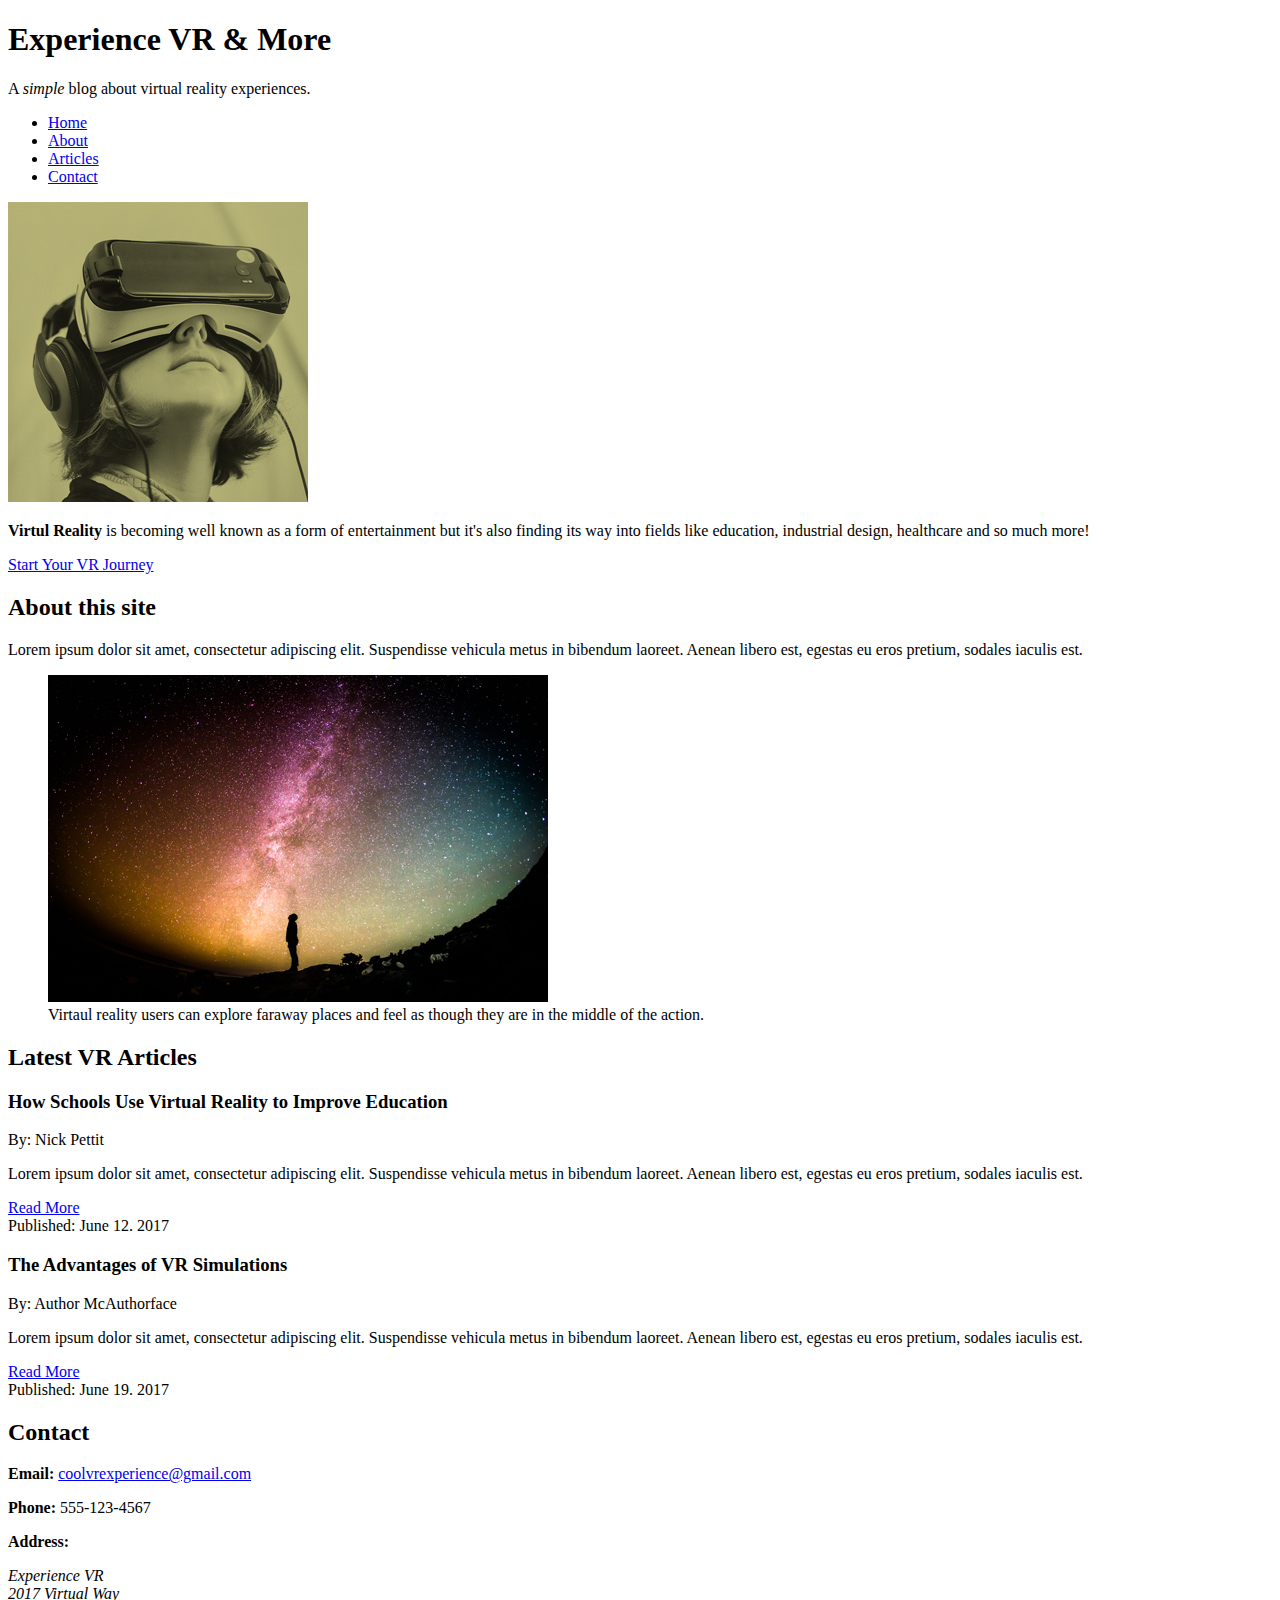
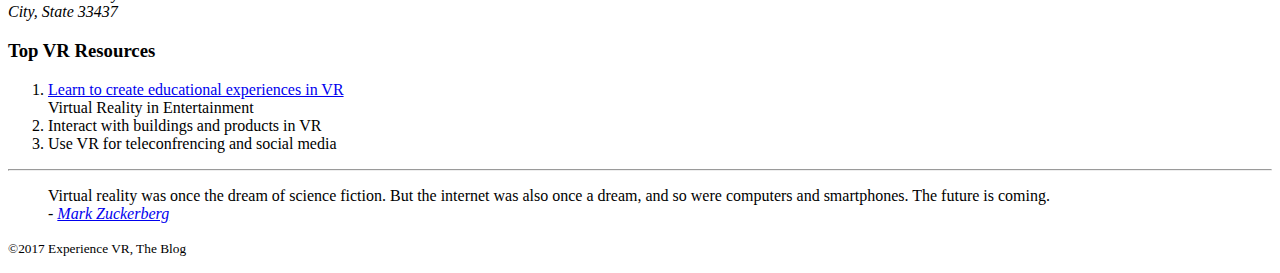
<file: index.html>
<!DOCTYPE html>
<html>

<head>
    <title>Experience VR</title>
</head>

<body>
    <div> <!-- Start wrapper div -->
        <header>
            <h1>Experience VR &amp; More</h1>
            <p>A <em>simple</em> blog about virtual reality experiences.</p>

            <nav>
                <ul>
                    <li><a href="#">Home</a></li>
                    <li><a href="#about">About</a></li>
                    <li><a href="#articles">Articles</a></li>
                    <li><a href="#contact">Contact</a></li>
                </ul>
            </nav>
        </header>

        <div>
            <img src="img/featured.jpg" alt="Virtual reality user">
            <p><strong>Virtul Reality</strong> is becoming well known as a form of entertainment but it's also finding its way into
                fields like education, industrial design, healthcare and so much more!</p>

            <a href="https://teamtreehouse.com/vr" target="_blank">Start Your VR Journey</a>
        </div>

        <main>
            <section id="about">
                <h2>About this site</h2>
                <p><span>Lorem ipsum dolor sit amet,</span> consectetur adipiscing elit. Suspendisse vehicula metus in bibendum
                    laoreet. Aenean libero est, egestas eu eros pretium, sodales iaculis est.</p>
                
                <figure>
                    <img src="img/vr-space.jpg" alt="User experiencing space in VR">
                    <figcaption>
                        Virtaul reality users can explore faraway places and feel as though they are in the middle of the action.
                    </figcaption>
                </figure>
            </section>

            <section id="articles">
                <h2>Latest VR Articles</h2>

                <article>
                    <header>
                        <h3>How Schools Use Virtual Reality to Improve Education</h3>
                        <p>By: Nick Pettit</p>
                    </header>
                    <p>Lorem ipsum dolor sit amet, consectetur adipiscing elit. Suspendisse vehicula metus in bibendum
                        laoreet. Aenean libero est, egestas eu eros pretium, sodales iaculis est.</p>
                    <a href="articles/2017/article.html#vr-article">Read More</a>
                    <footer>Published: June 12. 2017</footer>
                </article>

                <article>
                    <header>
                        <h3>The Advantages of VR Simulations</h3>
                        <p>By: Author McAuthorface</p>
                    </header>
                    <p>Lorem ipsum dolor sit amet, consectetur adipiscing elit. Suspendisse vehicula metus in bibendum
                        laoreet. Aenean libero est, egestas eu eros pretium, sodales iaculis est.</p>
                    <a href="articles/2017/article.html#vr-article">Read More</a>
                    <footer>Published: June 19. 2017</footer>
                </article>
            </section>

            <section id="contact">
                <h2>Contact</h2>
                <p><strong>Email:</strong> <a href="mailto:coolvrexperience@gmail.com?subject=Hi%20There!">coolvrexperience@gmail.com</a></p>
                <p><strong>Phone:</strong> 555-123-4567</p>
                <p><strong>Address:</strong></p>
                <address>
                    Experience VR<br>
                    2017 Virtual Way<br> 
                    City, State 33437
                </address>
            </section>
        </main>

        <aside>
            <h3>Top VR Resources</h3>
            <ol>
                <li><a href="#">Learn to create educational experiences in VR</a></li>
                <li<a href="#">Virtual Reality in Entertainment</a></li>
                    <li><a href="#"></a>Interact with buildings and products in VR</a></li>
                    <li><a href="#"></a>Use VR for teleconfrencing and social media</a></li>
            </ol>

            <hr>

            <blockquote>
                Virtual reality was once the dream of science fiction. But the internet was also once a dream, and so
                were computers and smartphones. The future is coming.
                <footer>
                    - <cite><a href="https://www.facebook.com/zuck/posts/10101319050523971">Mark Zuckerberg</a></cite>
                </footer>
            </blockquote>
        </aside>

        <footer>
            <p><small>&copy;2017 Experience VR, The Blog</small></p>
        </footer>
    </div><!-- End wrapper div -->
</body>
</html>
</file>
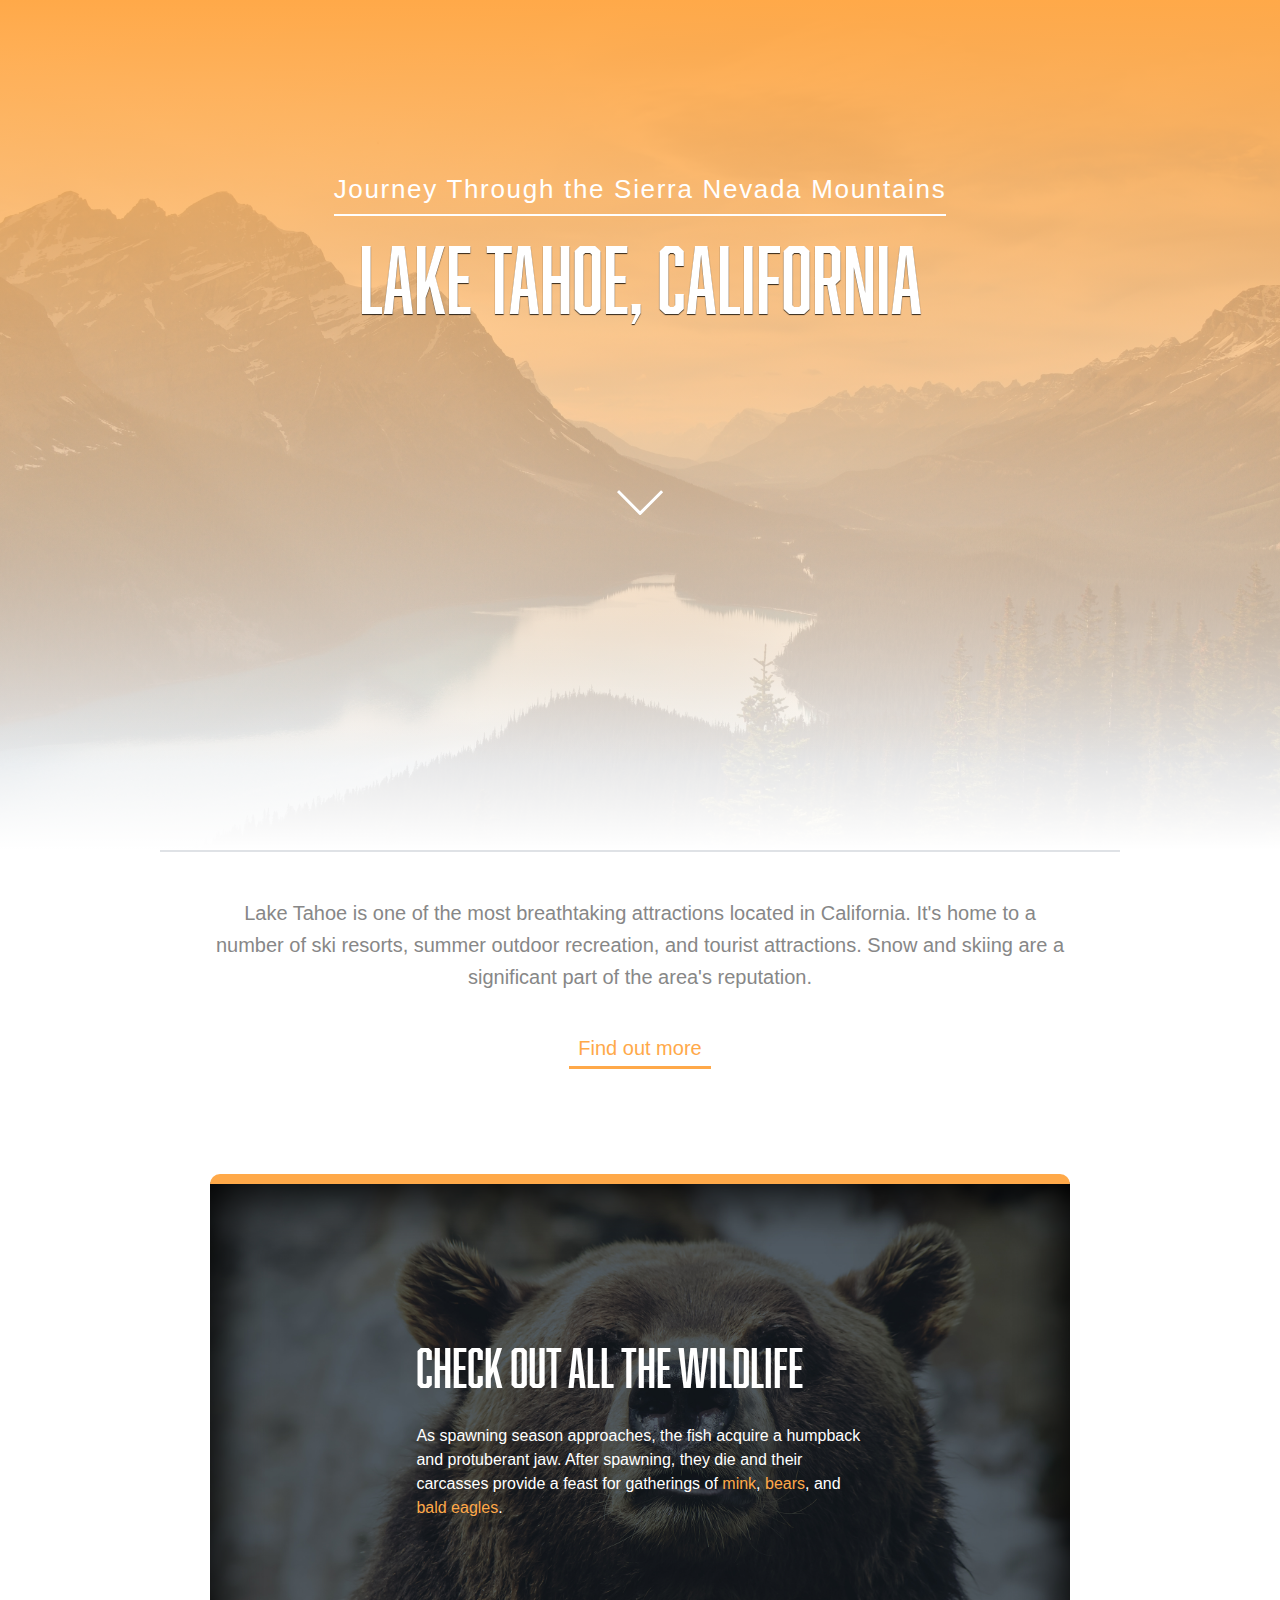
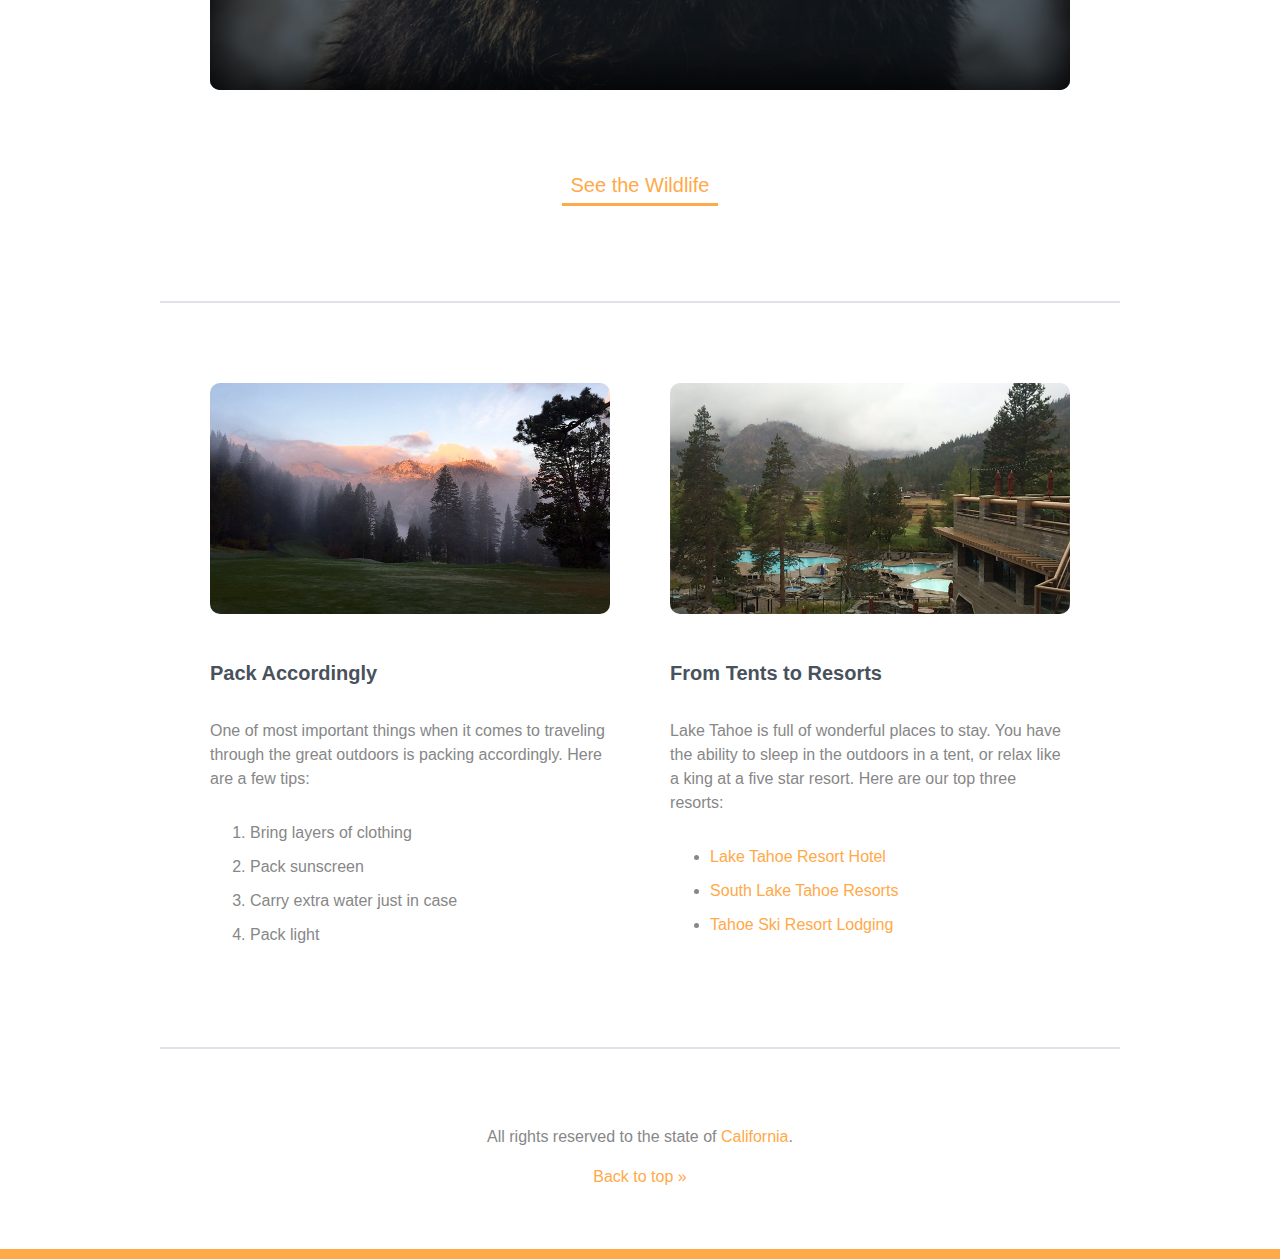
<file: CSS Basics/index.html>
<!DOCTYPE html>
<html>
  <head>
    <title>Lake Tahoe</title>
    <link rel="stylesheet" href="css/style.css">
    <meta name="viewport" content="width=device-width">
  </head>
  <body> 
    <header id="top" class="main-header">
      <span class="title">Journey Through the Sierra Nevada Mountains</span>
      <h1>Lake Tahoe, California</h1>
      <img class="arrow" src="img/arrow.svg" alt="Down arrow">
    </header>
    
		<div class="primary-content t-border">
			<p class="intro">
				Lake Tahoe is one of the most breathtaking attractions located in California. It's home to a number of ski resorts, summer outdoor recreation, and tourist attractions. Snow and skiing are a significant part of the area's reputation.
			</p>
			<a class="callout" href="#more">Find out more</a>
      
      <div class="wildlife">
        <h2>Check out all the Wildlife</h2>
        <p>
          As spawning season approaches, the fish acquire a humpback and protuberant jaw. After spawning, they die and their carcasses provide a feast for gatherings of <a href="#mink">mink</a>, <a href="#bears">bears</a>, and <a href="#eagles">bald eagles</a>.
        </p>
      </div><!-- End .wildlife -->
      
			<a class="callout" href="#wildlife">See the Wildlife</a>
		</div><!-- End .primary-content -->

		<div class="secondary-content t-border group"> 
      <div class="resorts">
        <img src="img/resort.jpg" alt="Resort">
        <h3>From Tents to Resorts</h3>
        <p>
          Lake Tahoe is full of wonderful places to stay. You have the ability to sleep in the outdoors in a tent, or relax like a king at a five star resort. Here are our top three resorts:
        </p>
        <ul>
          <li><a href="#hotels">Lake Tahoe Resort Hotel</a></li>
          <li><a href="#resorts">South Lake Tahoe Resorts</a></li>
          <li><a href="#lodging">Tahoe Ski Resort Lodging</a></li>
        </ul>		
      </div>
      
      <div class="tips">
        <img src="img/mtn-landscape.jpg" alt="Mountain Landscape">
        <h3>Pack Accordingly</h3>
        <p>
          One of most important things when it comes to traveling through the great outdoors is packing accordingly. Here are a few tips:
        </p>
        <ol>
          <li>Bring layers of clothing</li>
          <li>Pack sunscreen</li>
          <li>Carry extra water just in case</li>
          <li>Pack light</li>
        </ol>
      </div>
		</div><!-- End .secondary-content -->
    
		<footer class="main-footer">
			<p>All rights reserved to the state of <a href="#">California</a>.</p>
			<a href="#top">Back to top &raquo;</a>
		</footer>
  </body>
</html>
</file>
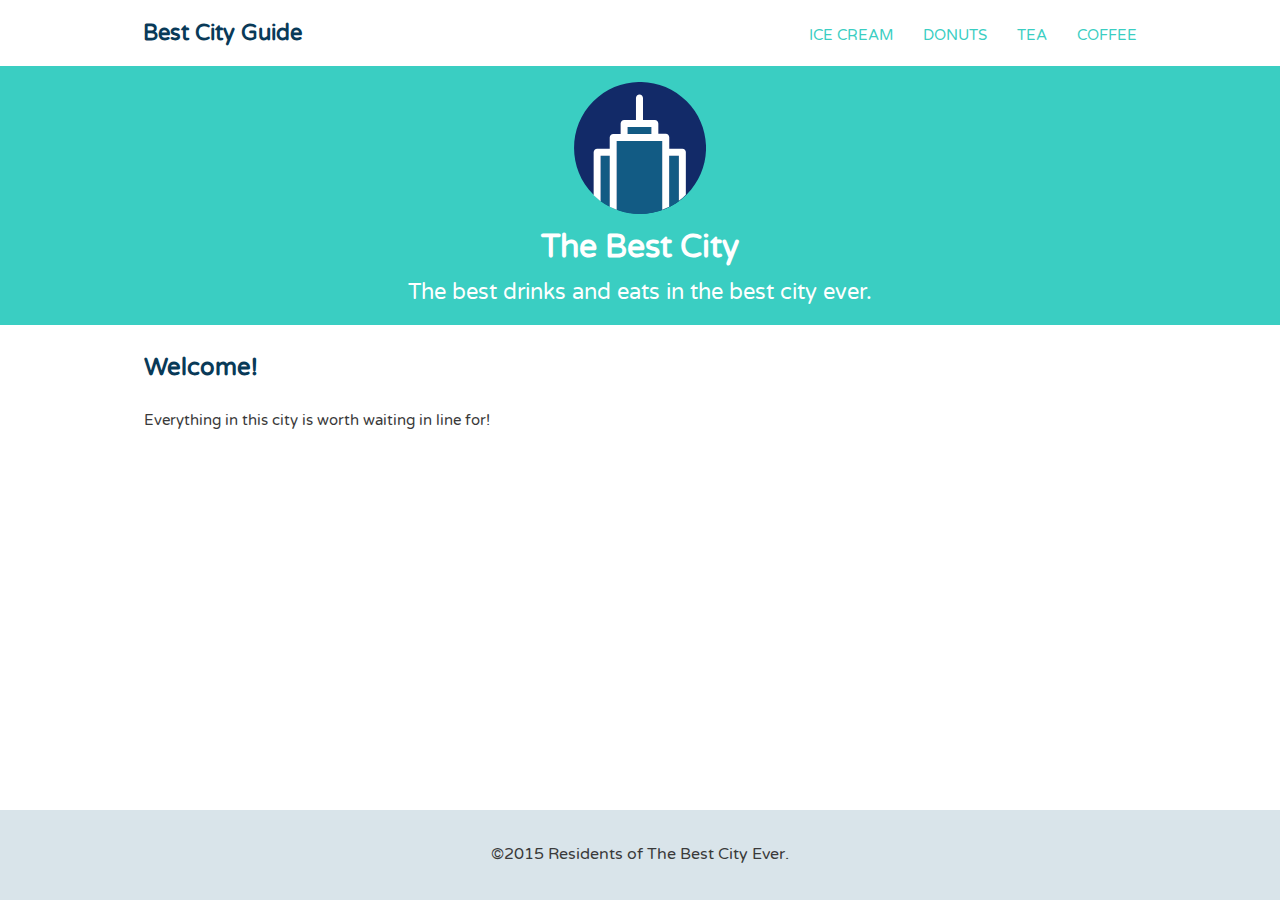
<file: CSS Flexbox Layout/index.html>
<!DOCTYPE html>
<html>
<head>
	<meta name="viewport" content="width=device-width, initial-scale=1.0">
	<title>Best City Guide</title>
	<link href='https://fonts.googleapis.com/css?family=Varela+Round' rel='stylesheet' type='text/css'>
	<link rel="stylesheet" href="css/base.css">
	<link rel="stylesheet" href="css/flexbox.css">
</head>
<body>
	
	<header class="main-header">
		<h1 class="name"><a href="#">Best City Guide</a></h1>
		<ul class="main-nav">
			<li><a href="#">ice cream</a></li>
			<li><a href="#">donuts</a></li>
			<li><a href="#">tea</a></li>
			<li><a href="#">coffee</a></li>
		</ul>
	</header><!--/.main-header-->   

	<div class="banner">
		<img class="logo" src="img/city-logo.svg" alt="City">
		<h1 class="headline">The Best City</h1>
		<span class="tagline">The best drinks and eats in the best city ever.</span>
	</div><!--/.banner-->
	
	<div class="row">		
		<div class="primary col">
			<h2>Welcome!</h2>
			<p>Everything in this city is worth waiting in line for!</p>
		</div><!--/.primary-->
	</div>
	
	<footer class="main-footer">
		<div class="footer-inner">
			<span>&copy;2015 Residents of The Best City Ever.</span>
		</div>
	</footer>
	
</body>
</html>
</file>
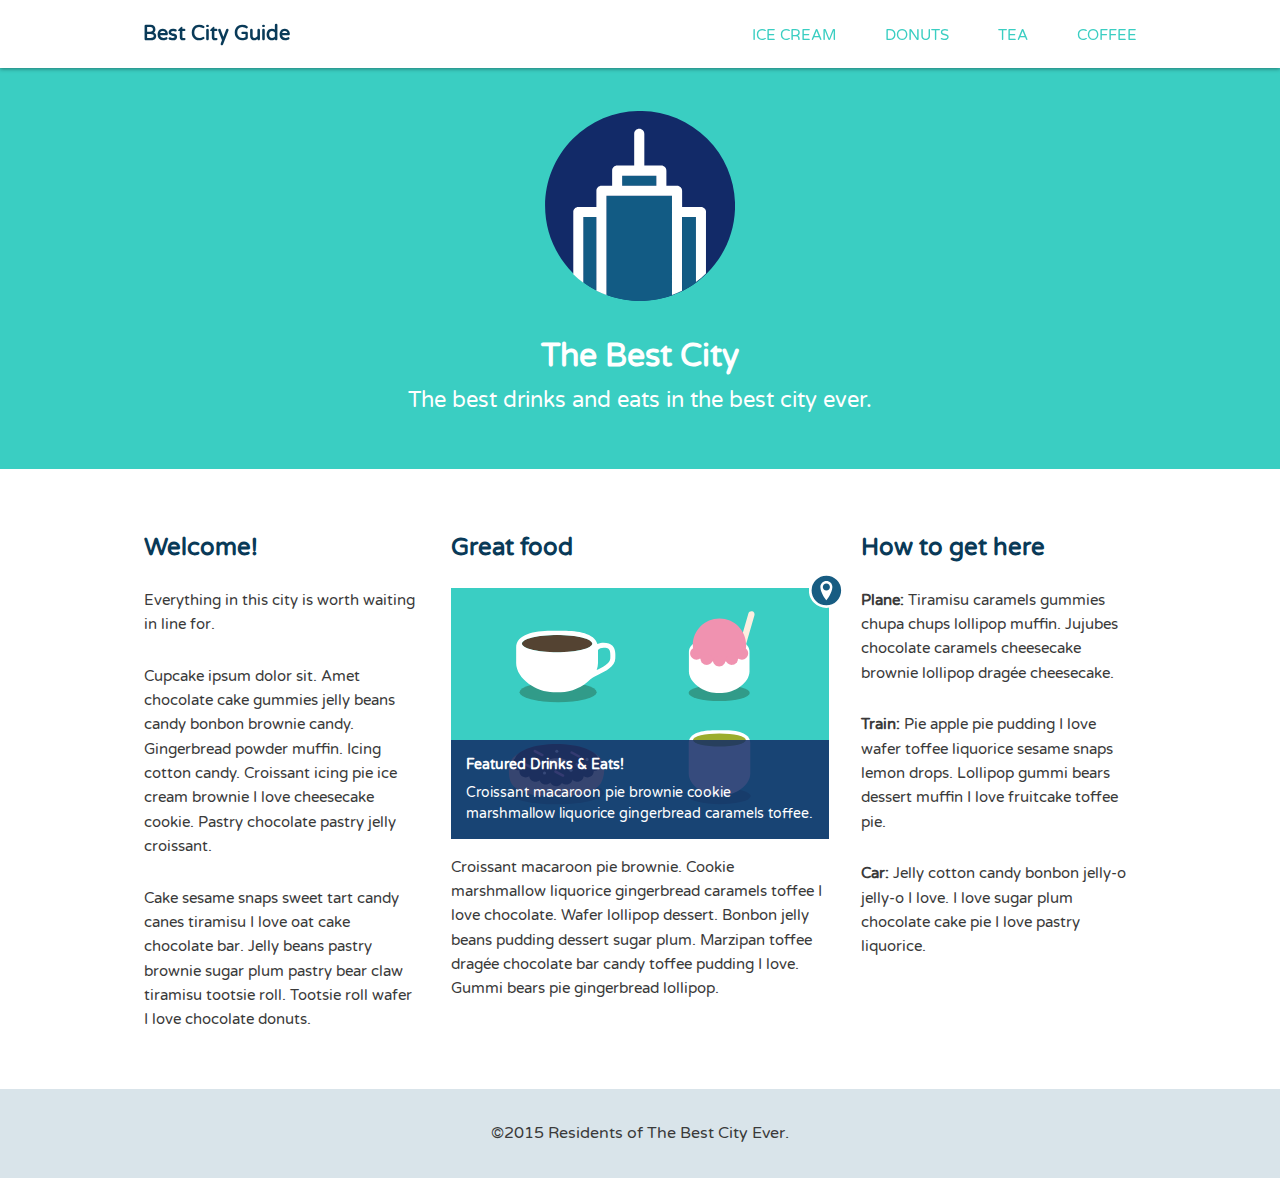
<file: CSS Layout Basics/index.html>
<!DOCTYPE html>
<html>
<head>
	<meta name="viewport" content="width=device-width, initial-scale=1.0">
	<title>Best City Guide</title>
	<link href='https://fonts.googleapis.com/css?family=Varela+Round' rel='stylesheet' type='text/css'>
	<link rel="stylesheet" href="css/normalize.css">
	<link rel="stylesheet" href="css/style.css">
</head>
<body>
	
	<header class="main-header">
		<div class="container clearfix">
			<h1 class="name"><a href="#">Best City Guide</a></h1>
			<ul class="main-nav">
				<li><a href="#">ice cream</a></li>
				<li><a href="#">donuts</a></li>
				<li><a href="#">tea</a></li>
				<li><a href="#">coffee</a></li>
			</ul>
		</div>
	</header><!--/.main-header-->   

	<div class="banner">
		<img class="logo" src="img/city-logo.svg" alt="City">
		<h1 class="headline">The Best City</h1>
		<span class="tagline">The best drinks and eats in the best city ever.</span>
	</div><!--/.banner-->

	<div class="container clearfix">
		
		<div class="secondary col">
			<h2>Welcome!</h2>
			<p>Everything in this city is worth waiting in line for.</p>
			<p>Cupcake ipsum dolor sit. Amet chocolate cake gummies jelly beans candy bonbon brownie candy. Gingerbread powder muffin. Icing cotton candy. Croissant icing pie ice cream brownie I love cheesecake cookie. Pastry chocolate pastry jelly croissant.</p>
			<p>Cake sesame snaps sweet tart candy canes tiramisu I love oat cake chocolate bar. Jelly beans pastry brownie sugar plum pastry bear claw tiramisu tootsie roll. Tootsie roll wafer I love chocolate donuts.</p>
		</div><!--/.secondary-->
		
		<div class="primary col">
			<h2>Great food</h2>
			
			<figure>
				<img class="icon-location" src="img/location.svg" alt="location">
				<img class="feat-img" src="img/treats.svg" alt="Drinks and eats">
				<figcaption>
					<h4>Featured Drinks &amp; Eats!</h4>
					Croissant macaroon pie brownie cookie marshmallow liquorice gingerbread caramels toffee.
				</figcaption>
			</figure>
			
			<p>Croissant macaroon pie brownie. Cookie marshmallow liquorice gingerbread caramels toffee I love chocolate. Wafer lollipop dessert. Bonbon jelly beans pudding dessert sugar plum. Marzipan toffee drag&#233;e chocolate bar candy toffee pudding I love. Gummi bears pie gingerbread lollipop.</p>
		</div><!--/.primary-->
		
		<div class="tertiary col">
			<h2>How to get here</h2>
			<p><strong>Plane: </strong>Tiramisu caramels gummies chupa chups lollipop muffin. Jujubes chocolate caramels cheesecake brownie lollipop drag&#233;e cheesecake.</p>
			<p><strong>Train: </strong>Pie apple pie pudding I love wafer toffee liquorice sesame snaps lemon drops. Lollipop gummi bears dessert muffin I love fruitcake toffee pie.</p>
			<p><strong>Car: </strong>Jelly cotton candy bonbon jelly-o jelly-o I love. I love sugar plum chocolate cake pie I love pastry liquorice.</p>
		</div><!--/.tertiary-->	
		
	</div><!--/.container-->

	<footer class="main-footer">
		<span>&copy;2015 Residents of The Best City Ever.</span>
	</footer>
	
</body>
</html>
</file>
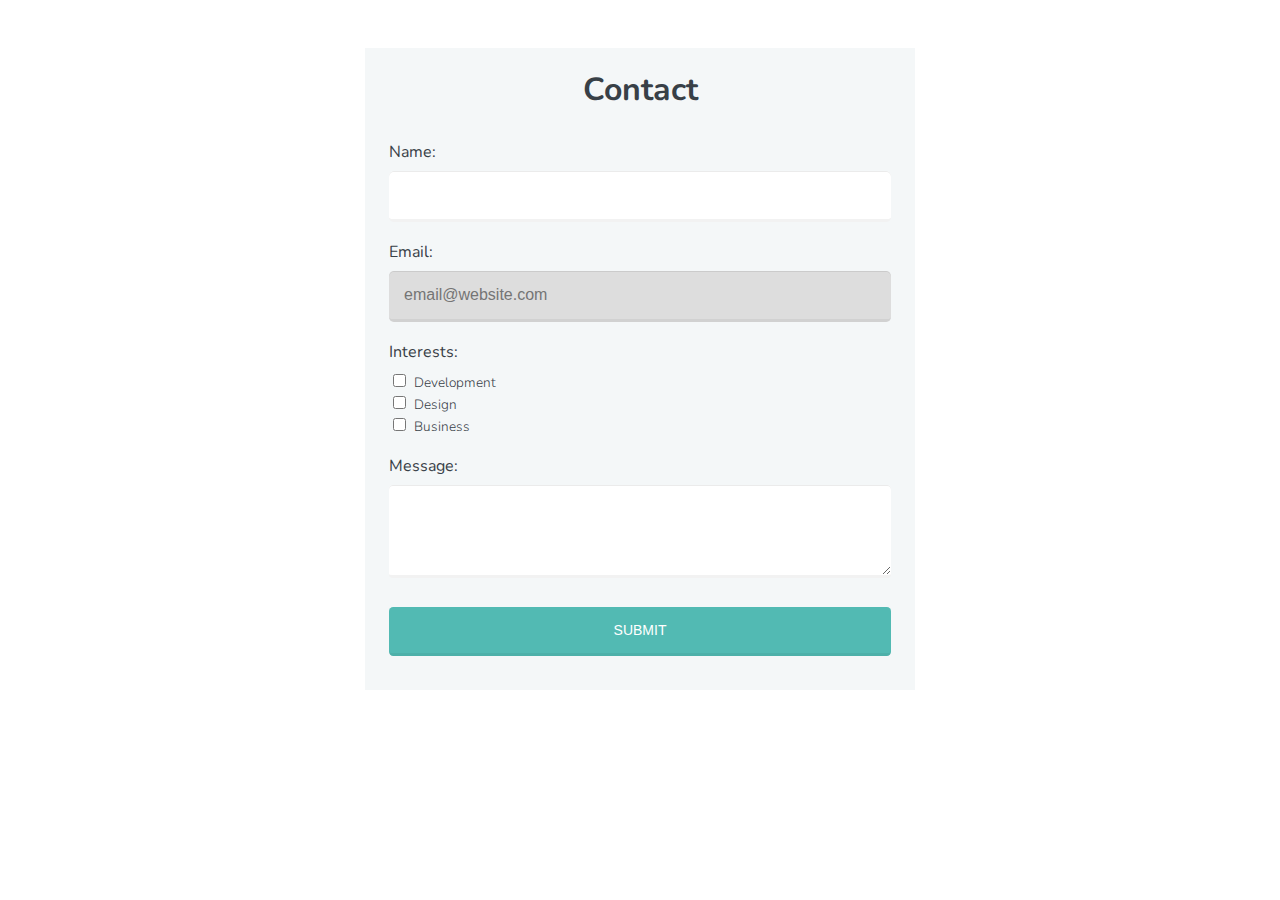
<file: CSS Selectors/index.html>
<!DOCTYPE html>
<html>
<head>
	<title>Selectors</title>
  <meta name="viewport" content="width=device-width, initial-scale=1">
  <link href='http://fonts.googleapis.com/css?family=Nunito:400,300' rel='stylesheet' type='text/css'>
  <link rel="stylesheet" href="css/base.css">
  <link rel="stylesheet" href="css/style.css">
</head>
<body>
	<div id="container">
		<form class="form-contact br">
	  	<h1>Contact</h1>

		  <label for="name">Name:</label> 
		  <input type="text" id="name">

     	<label for="email">Email:</label>
     	<input type="email" id="email" placeholder="email@website.com" disabled>
  		
			<label>Interests:</label>
			<input type="checkbox" id="development" name="user_interest"><label for="development">Development</label><br>
			<input type="checkbox" id="design" name="user_interest"><label for="design">Design</label><br>
			<input type="checkbox" id="business" name="user_interest"><label for="business">Business</label><br>
			
     	<label for="msg">Message:</label>			
 			<textarea id="msg" rows="4"></textarea>
			
		  <input class="btn default" type="submit" value="Submit">
		</form>
	</div>
</body>
</html>
</file>
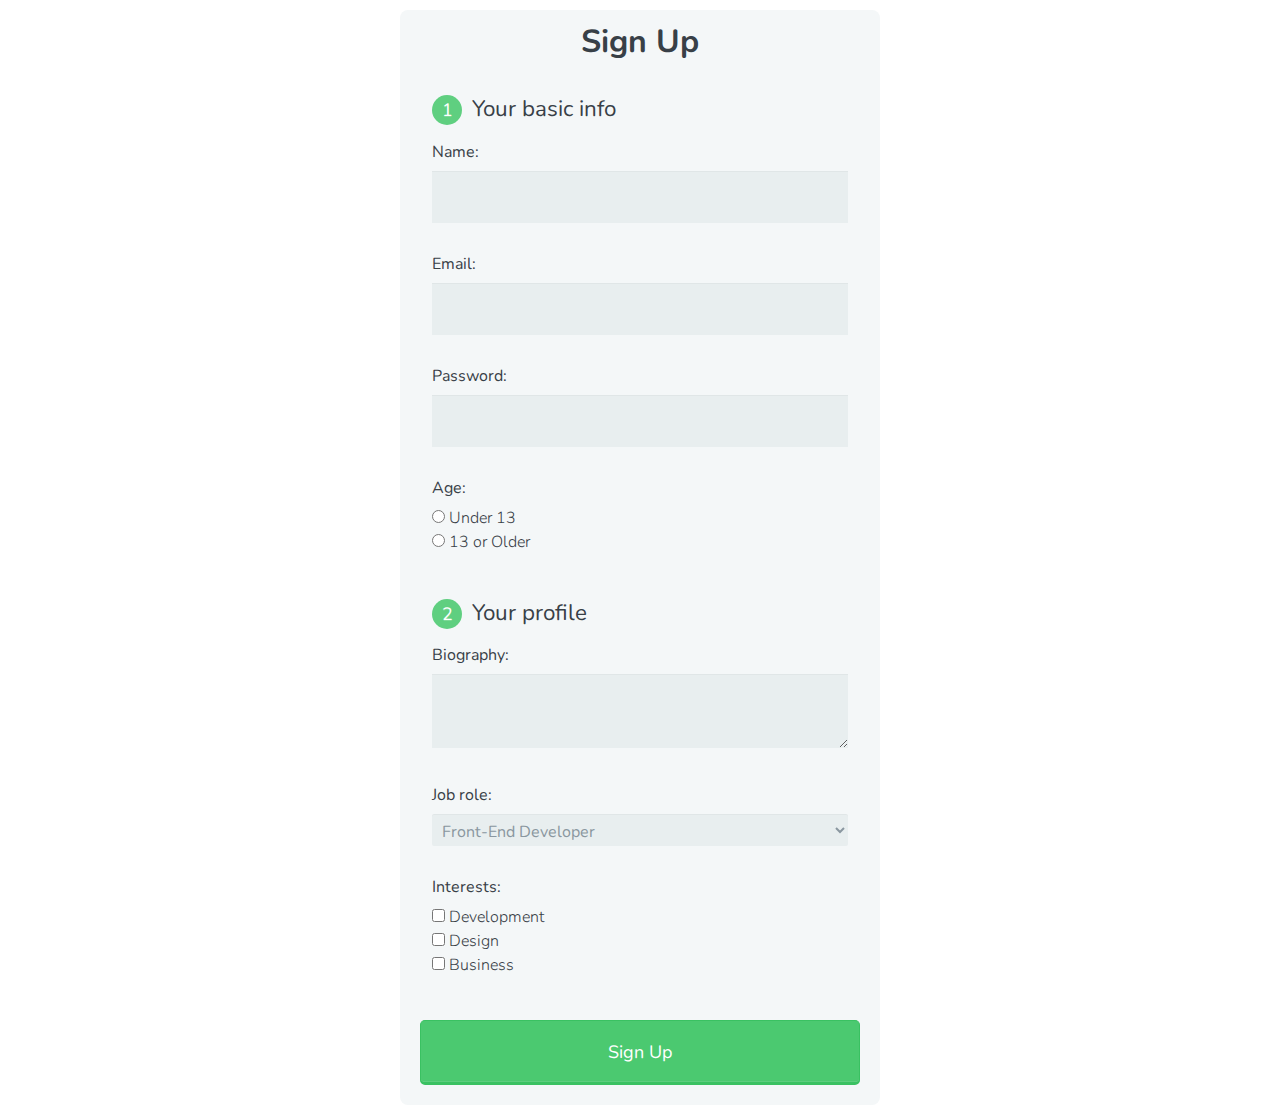
<file: HTML Forms/index.html>
<!DOCTYPE html>
<html>
    <head>
        <meta charset="utf-8">
        <meta name="viewport" content="width=device-width, initial-scale=1.0">
        <title>Sign Up Form</title>
        <link rel="stylesheet" href="css/normalize.css">
        <link href='http://fonts.googleapis.com/css?family=Nunito:400,300' rel='stylesheet' type='text/css'>
        <link rel="stylesheet" href="css/main.css">
    </head>
    <body>

      <form action="index.html" method="post">

        <h1>Sign Up</h1>

        <fieldset>

          <legend><span class="number">1</span> Your basic info</legend>
        
          <label for="name">Name:</label>
          <input type="text" id="name" name="user_name">
          
          <label for="mail">Email:</label>
          <input type="email" id="mail" name="user_email">
          
          <label type="password">Password:</label>
          <input type="password" id="password" name="user_password">

          <label>Age:</label>
          <input type="radio" id="under_13" value="under_13" name="user_age"><label for="under_13" class="light">Under 13</label><br>
          <input type="radio" id="over_13" value="over_13" name="user_age"><label for="over_13" class="light">13 or Older</label>

      </fieldset>

      <fieldset>

        <legend><span class="number">2</span> Your profile</legend>
        
        <label type="biography">Biography:</label>
        <textarea id="biography" name="user_bio"></textarea>

        <label for="job">Job role:</label>
        <select id="job" name="user_job">
          <optgroup label="Web">
            <option value="frontend_developer">Front-End Developer</option>
            <option value="php_developer">PHP Developer</option>
            <option value="python_developer">Python Developer</option>
            <option value="rails_developer">Rails Developer</option>
            <option value="web_designer">Web Designer</option>
            <option value="wordpress_developer">WordPress Developer</option>
          </optgroup>
          <optgroup label="Mobile">
            <option value="android_developer">Android Developer</option>
            <option value="ios_developer">iOS Developer</option>
            <option value="mobile_designer">Mobile Designer</option>
          </optgroup>
          <optgroup label="Business">
            <option value="business_owner">Business Owner</option>
            <option value="freelancer">Freelancer</option>
          </optgroup>
        </select>

        <label>Interests:</label>
        <input type="checkbox" id="development" value="interest_development" name="user_interest"><label class="light" for="development">Development</label><br>
        <input type="checkbox" id="design" value="interest_design" name="user_interest"><label class="light" for="design">Design</label><br>
        <input type="checkbox" id="business" value="interest_business" name="user_interest"><label class="light" for="business">Business</label>

      </fieldset>

        <button type="submit">Sign Up</button>

      </form>
      
    </body>
</html>
</file>
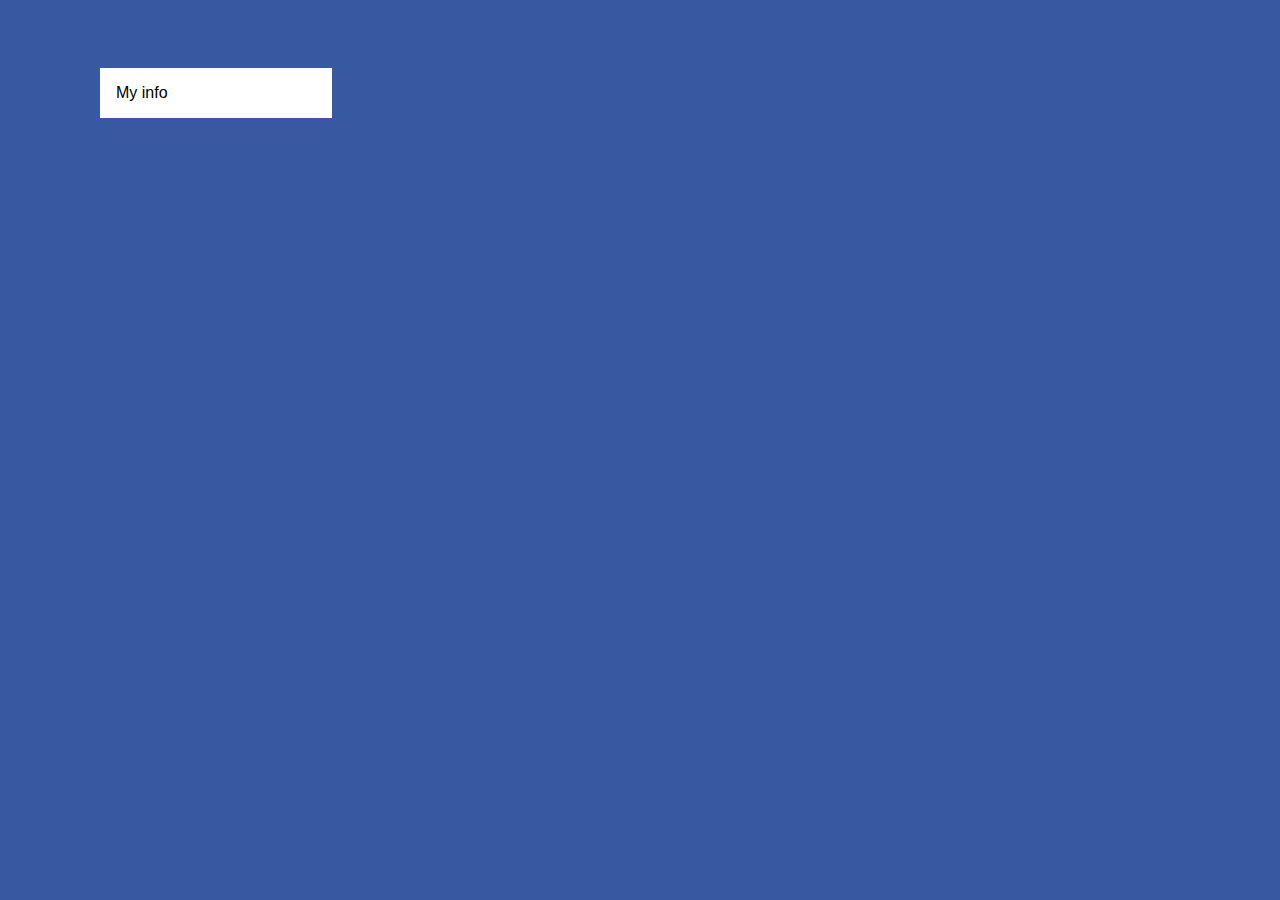
<file: JavaScript Functions/index.html>
<!DOCTYPE html>
<html>
  <head>
    <meta charset="utf-8">
    <title>JavaScript Functions</title>
    <link href="css/style.css" rel="stylesheet"> 
  </head>
  <body>
    <main>
      <input type="text" id="info" value="My info">
    </main>
    <script src="js/random.js"></script>  
  </body>
</html>
</file>
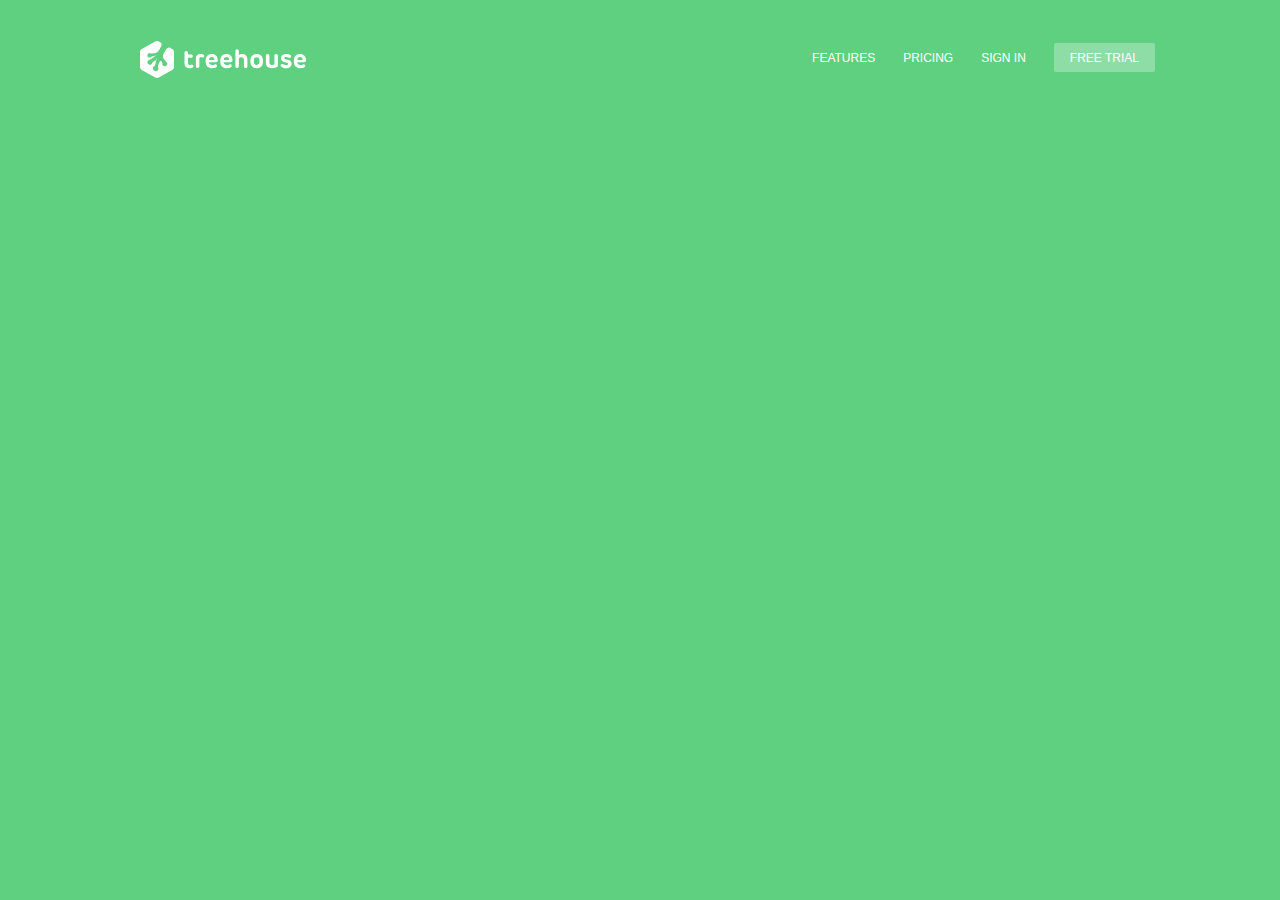
<file: Responsive Layouts/index.html>
<!doctype html>
<html>
    <head>
        <meta charset="utf-8">
        <title>Responsive Design</title>
        <meta name="viewport" content="width=device-width, initial-scale=1">

        <link rel="stylesheet" href="css/normalize.min.css">
        <link rel="stylesheet" href="css/main.css">
    </head>
    <body>

      <header class="header">
        <h1 class="logo">Logo</h1>
        <ul class="nav">
          <li><a href="#">Features</a></li>
          <li><a href="#">Pricing</a></li>
          <li><a href="#">Sign In</a></li>
          <li><a href="#">Free Trial</a></li>
        </ul>
      </header>
      
    </body>
</html>
</file>
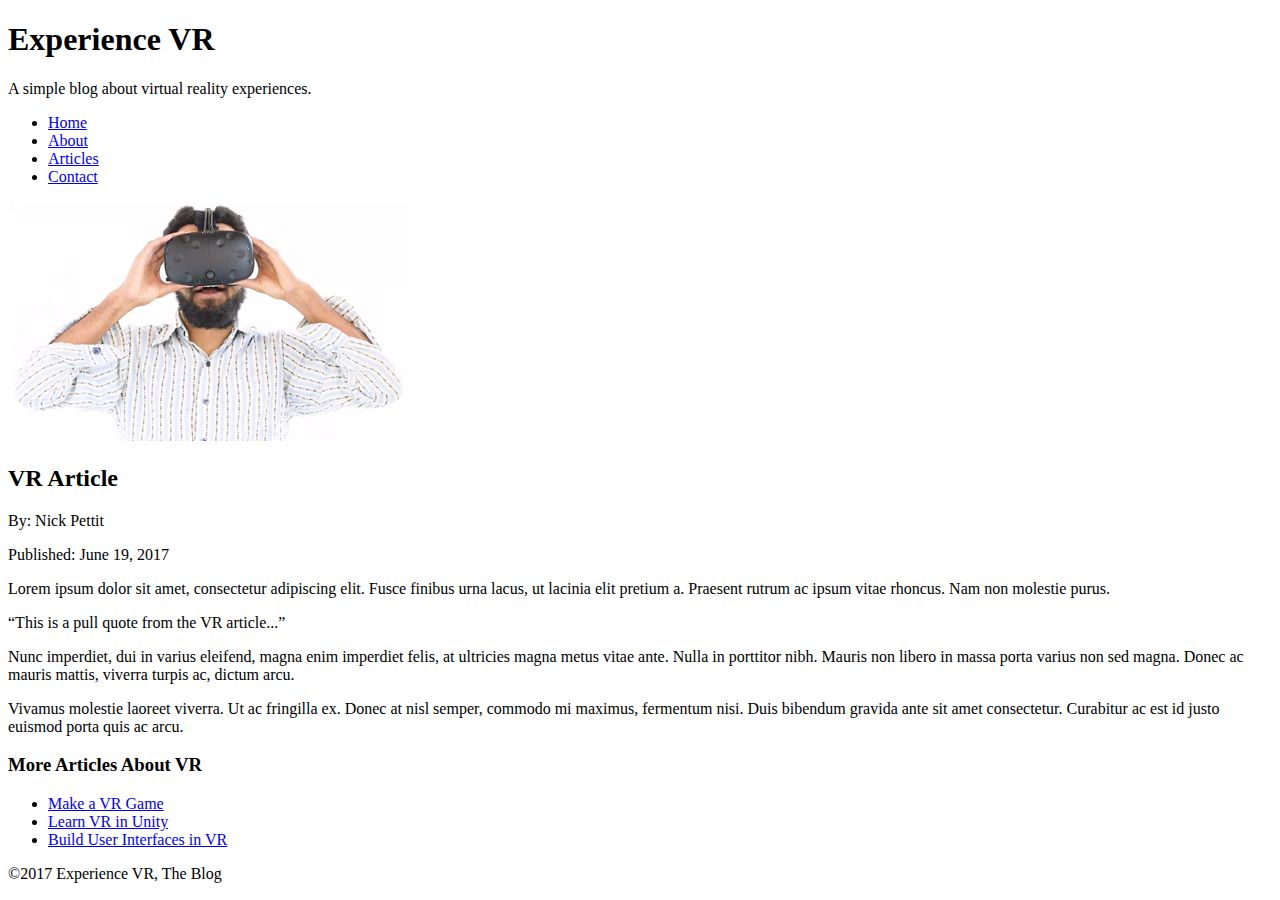
<file: Articles/2017/article.html>
<!DOCTYPE html>
<html>
  <head>
    <title>VR Article</title>
  </head>
  <body>
    <header>

        <h1>Experience VR</h1>
        <p>A simple blog about virtual reality experiences.</p>
        
        <nav>
            <ul>
                <li><a href="../../index.html">Home</a></li>
                <li><a href="../../index.html#about">About</a></li>
                <li><a href="../../index.html#articles">Articles</a></li>
                <li><a href="../../index.html#contact">Contact</a></li>
            </ul>
        </nav>
    </header>
    
    <img src="../../img/vr-user.jpg" alt="User trying VR headset">
    
    <article id="vr-article">
        <header>
            <h2>VR Article</h2>
            <p>By: Nick Pettit</p>
            <p>Published: June 19, 2017</p>
        </header>
        <p>Lorem ipsum dolor sit amet, consectetur adipiscing elit. Fusce finibus urna lacus, ut lacinia elit pretium a. Praesent rutrum ac ipsum vitae rhoncus. Nam non molestie purus.</p>
        <aside>
            <q>This is a pull quote from the VR article...</q>
        </aside>
        <p>Nunc imperdiet, dui in varius eleifend, magna enim imperdiet felis, at ultricies magna metus vitae ante. Nulla in porttitor nibh. Mauris non libero in massa porta varius non sed magna. Donec ac mauris mattis, viverra turpis ac, dictum arcu.</p>
        <p>Vivamus molestie laoreet viverra. Ut ac fringilla ex. Donec at nisl semper, commodo mi maximus, fermentum nisi. Duis bibendum gravida ante sit amet consectetur. Curabitur ac est id justo euismod porta quis ac arcu.</p>
    </article>

    <aside>
        <h3>More Articles About VR</h3>
        <ul>
            <li><a href="#">Make a VR Game</a></li>
            <li><a href="#">Learn VR in Unity</a></li>
            <li><a href="#">Build User Interfaces in VR</a></li>
        </ul>
    </aside>

    <footer>
        <p>&copy;2017 Experience VR, The Blog</p>
    </footer>
  </body>
</html>
</file>
<file: CSS Basics/css/style.css>
/* Web Fonts -------------------- */

@font-face {
  font-family: 'Abolition Regular';
  src: url('../fonts/abolition-regular-webfont.eot');
  src: url('../fonts/abolition-regular-webfont.eot?#iefix') format('embedded-opentype'),
       url('../fonts/abolition-regular-webfont.woff') format('woff'),
       url('../fonts/abolition-regular-webfont.ttf') format('truetype');
}

/* Base Styles -------------------- */

* {
  box-sizing: border-box;
}

body {
  color: #878787;
  margin: 0;
  font: 1em/1.5 "Helvetica Neue", Helvetica, Arial, sans-serif;
}

h1,
h2 {
  font-family: 'Abolition Regular', Helvetica, Arial, sans-serif;
}

h1 {  
  font-size: 5.625rem; /* 90px/16px  */
  color: rgba(255, 255, 255, 1);
  text-transform: uppercase;
  font-weight: normal;
  line-height: 1.3;
  text-shadow: 0px 1px 1px rgba(0, 0, 0, .8);
  margin: 12px 0 0;
}

h2 {
  font-size: 3.3125em; /* 53px/16px  */
  font-weight: normal;
  line-height: 1.1;
  margin: 0 0 .5em; /* 0 0 26px */
}

h3 {
  font-size: 1.25em; /* 20px/16px  */
  color: #48525c;
  line-height: 1.2;
  margin-bottom: 1.7em; /* 34px */
}

img {
  max-width: 100%;
  margin-bottom: 20px;
  border-radius: 10px;
}

ul,
ol {
  margin: 30px 0;
}

li {
  margin-bottom: 10px;
}

/* Pseudo-classes ------------------ */

a:link {
  color: rgb(255, 169, 73);
  text-decoration: none;
}

a:visited {
  color: lightblue;
}

a:hover {
  color: rgba(255, 169, 73, .4);
}

a:active {
  color: lightcoral;
}

/* Main Styles --------------------- */

.main-header {
  padding-top: 170px;
  height: 850px;

  background: linear-gradient(#ffa949, transparent 90%),
              linear-gradient(0deg, #fff, transparent),
            #ffa949 url('../img/mountains.jpg') no-repeat center;

  background-size: cover;

}

.title {
  color: white;
  font-size: 1.625rem; /* 26px/16px */
  letter-spacing: .065em;
  font-weight: 200;
  border-bottom: 2px solid;
  padding-bottom: 10px;
}

.intro {
  font-size: 1.25em; /* 20px/16px */
  line-height: 1.6;  
}

.primary-content,
.main-header,
.main-footer {
  text-align: center;
}

.primary-content {
	padding-top: 25px;
  padding-bottom: 95px;
}

.secondary-content {
	padding-top: 80px;
	padding-bottom: 70px;
  border-bottom: 2px solid #dfe2e6;
}

.callout {
  font-size: 1.25em;
  border-bottom: 3px solid;
  padding: 0 9px 3px;
  margin-top: 20px;
  display: inline-block;
}

.main-footer {
  padding-top: 60px;
  padding-bottom: 60px;
  border-bottom: 10px solid #ffa949;
}

.t-border {
  border-top: 2px solid #dfe2e6;
}

/* Layout Styles ------------------ */

.primary-content, 
.secondary-content {
  width: 75%;
  padding-left: 50px;
  padding-right: 50px;
  margin: auto;
  max-width: 960px;
}

.wildlife {
  color: white;
  text-align: left;
  padding: 18% 24%;
  border-top: 10px solid #ffa949;
  margin: 105px 0 60px;
  background: #434a52 url('../img/bear.jpg') no-repeat center;
  background-size: cover;
  box-shadow: inset 0 0 50px 10px rgba(0, 0, 0, 1);
  border-radius: 10px;
}

.arrow {
  width: 50px;
  margin-top: 150px;
}

/* Floated Columns ------------------ */

.resorts,
.tips {
  width: 46.5%;
}

.tips {
  float: left;
}

.resorts {
  float: right;
}

/* Float Clearfix ------------------ */

.group:after {
  content: "";
  display: table;
  clear: both;
}

/* Media Queries -------------------- */

@media (max-width: 1024px) {
  .primary-content,
  .secondary-content {
    width: 90%;
  }

  .wildlife {
    padding: 10% 12%;
    margin: 50px 0 20px;
  }
}

@media (max-width: 768px) {
  .primary-content,
  .secondary-content {
    width: 100%;
    padding: 20px;
    border-top: none;
  }

  .main-header {
    max-height: 380px;
    padding: 50px 25px 0;
  }

  .title {
    font-size: 1.3rem;
    border: none;
  }

  h1 {
    font-size: 5 rem;
    line-height: 1.1;
  }

  .arrow {
    display: none;
  }

  .intro {
    font-size: 1rem;
  }

  .resorts,
  .tips {
    float: none;
    width: 100%;
  }

  .main-footer {
    padding: 20px 0;
  }
}
</file>
<file: CSS Flexbox Layout/css/base.css>
/* ================================= 
  Base Element Styles
==================================== */

* {
	box-sizing: border-box;
}
body {
	font-family: 'Varela Round', sans-serif;
	line-height: 1.6;
	color: #3a3a3a;
	margin: 0;
}
ul {
  margin: 0;
  padding: 0;
  list-style: none;
}
p {
	font-size: .95em;
}
h2,
h3,
a {
	color: #093a58;
}
h1,
h2,
h3 {
	margin-top: 0;
}
a {
	text-decoration: none;
}
img {
	max-width: 100%;
}

/* ================================= 
  Base Layout Styles
==================================== */

/* ---- Navigation ---- */

.name {
	font-size: 1.35em;
	margin: 0;
}
.main-nav {
	margin-top: 5px;
}
.name a,
.main-nav a {
	text-align: center;
	display: block;
	padding: 10px 15px;
}
.main-nav a {
	font-size: .95em;
	color: #3acec2;
	text-transform: uppercase;
}
.main-nav a:hover {
	color: #093a58;
}

/* ---- Layout Containers ---- */

.main-header {
	padding-top: .35em;
	padding-bottom: .35em;
}
.banner,
.main-footer {
	text-align: center;
}
.banner {
	color: #fff;
	background: #3acec2;
	padding: 1em 0;
	margin-bottom: 24px;
}
.col {
	padding-right: 1em;
	padding-left: 1em;
}
.main-footer {
	background: #d9e4ea;
	padding: 2em 0;
	margin-top: 30px;
}

/* ---- Page Elements ---- */

.logo {
	width: 132px;
}
.headline {
	margin-bottom: 0;
}
.feat-img {
	border-radius: 5px;
}

/* ================================= 
  Media Queries
==================================== */

@media (min-width: 769px) {
	.main-header,
	.row,
  .footer-inner{
		width: 80%;
		margin: 0 auto;
		max-width: 1150px;
	}
	.tagline {
		font-size: 1.4em;
	}
}
</file>
<file: CSS Flexbox Layout/css/flexbox.css>
/* ================================= 
  Base Styles
==================================== */

body {
  display: flex;
  flex-direction: column;
  min-height: 100vh;
}

.row {
  flex: 1;
}

/* ================================= 
  Media Queries
==================================== */

@media (min-width: 769px) {

	.main-header,
	.main-nav {
		display: flex;
	}
	.main-header {
		flex-direction: column;
		align-items: center;
	}

}

@media (min-width: 1025px) {

	.main-header {
		flex-direction: row;
		justify-content: space-between;
	}

}
</file>
<file: CSS Layout Basics/css/style.css>
/* ================================= 
  Base Element Styles
==================================== */

* {
	box-sizing: border-box;
}

body {
	font-family: 'Varela Round', sans-serif;
	line-height: 1.6;
	color: #3a3a3a;
}

p {
	font-size: .95em;
	margin-bottom: 1.8em;
}

h2,
h3,
a {
	color: #093a58;
}

h2,
h3,
h4 {
	margin-top: 0;
}

h4 {
	margin-bottom: .4em;
}

a {
	text-decoration: none;
}

img {
	max-width: 100%;
}

figure {
	margin: 0;
	line-height: 0;
	position: relative;
}

figcaption {
	font-size: .9em;
	line-height: 1.5;
	color: #fff;
	padding: 1em;	
	background: rgba(19,43,102, .85);

	position: absolute;
	bottom: 0;
	width: 100%;
}

/* ================================= 
  Base Layout Styles
==================================== */

/* ---- Navigation ---- */

.name {
	font-size: 1.25em;
	margin: 0;
}

.main-nav {
	margin-top: 5px;
}

	.name a,
	.main-nav a {
		display: block;
		text-align: center;
		padding: 10px 15px;
	}
	
	.main-nav a {
		font-size: .95em;
		color: #3acec2;
		text-transform: uppercase;
	}

	.main-nav a:hover {
		color: #093a58;
	}

/* ---- Layout Containers ---- */

.main-header {
	padding-top: .5em;
	padding-bottom: .5em;
}

.banner,
.main-footer {
	text-align: center;
}

.banner {
	color: #fff;
	background: #3acec2;
	padding: 3.2em 0;
	margin-bottom: 60px;
}

.col {
	padding-right: 1em;
	padding-left: 1em;
}

.main-footer {
	background: #d9e4ea;
	padding: 2em 0;
	margin-top: 30px;
}

/* ---- Page Elements ---- */

.logo {
	width: 190px;
}

.headline {
	margin-bottom: 0;
}

.icon-location {
	width: 35px;
	position: absolute;
	top: -15px;
	right: -15px;
	z-index: 2;
}

/* ================================= 
  Media Queries
==================================== */

@media (min-width: 769px) {


	body {
		padding-top: 60px;
	}

	.main-header {
		position: fixed;
		background: #fff;
		box-shadow: 0 1px 4px rgba(0, 0, 0, .4);
		width: 100%;
		top: 0;
		z-index: 1000; 
	}

	.container {
		width: 90%;
		margin: 0 auto;
	}

	.name,
	.col {
		float: left;
	}

	.primary,
	.secondary {
		width: 50%;
	}

	.main-nav {
		float: right;
	}

	.main-nav li {
		display: inline-block;
		margin-left: 15px;
	}

	.tagline {
		font-size: 1.4em;
	}

	/* ---- Float clearfix ---- */

	.clearfix::after {
		content: " ";
		display: table;
		clear: both;
	}

}

@media (min-width: 1025px) {
	
	.container {
		width: 80%;
		max-width: 1150px;
	}

	.primary {
		width: 40%;
	}

	.secondary,
	.tertiary {
		width: 30%;
	}

}
</file>
<file: CSS Selectors/css/base.css>
* {
	box-sizing: border-box;
}
body {
	font-family: 'Nunito', sans-serif;
	color: #384047;
	padding: 40px 0 60px;
}
h1 {
  margin: 0 0 30px 0;
  text-align: center;
}

/* Main -------------------- */

#container {
	width: 92%;
	margin: auto;
}
.btn {
  font-size: 0.875em;
	font-weight: 400;
  cursor: pointer; 
  color: #fff;
  padding-left: 20px;
  padding-right: 20px;
	width: 100%;
	margin: .5em 0 1em;
	text-transform: uppercase;
}
.btn:hover { 
  opacity: .75; 
}
.default {
  background-color: #52bab3; 
}
.error {
  background-color: #ff784f; 
}

/* Form -------------------- */

.form-contact {
  padding: 20px 24px;
  background: #f4f7f8;
}
label {
  display: block;
  margin-bottom: 0.5em; 
}
label:last-of-type {
 margin-top: 1.1em;
}
input,
textarea  {
  outline: 0;
	border: none;
	padding: 15px;
	border-radius: .3em;
	border-bottom: 3px solid rgba(0,0,0,0.05);
}
input[type="text"],
input[type="email"],
input[type="password"],
textarea {
	font-size: 1em;
  color: #222;
  font-weight: 300; 
  width: 100%;
  height: auto;
  margin-bottom: 1.2em;
  box-shadow: 0 1px 0 rgba(0,0,0,0.08) inset;
}
form > a {
  font-size: .85em;
}
input[type="checkbox"] + label {
  font-weight: 300;
	font-size: .85em;
  display: inline;
	padding-left: 5px;
}

/* Media Queries -------------------- */

@media (min-width: 769px) {
	#container {
		max-width: 550px;
	}
}
</file>
<file: CSS Selectors/css/style.css>
/* UI element states pseudo-classes ------------ */

input:focus,
textarea:focus {
    border-color: #52bab3
}

input:disabled {
    background: #ddd;
}

input[type="checkbox"]:checked + label {
    font-weight: bold;
}
</file>
<file: HTML Forms/css/main.css>
*, *:before, *:after {
  -moz-box-sizing: border-box;
  -webkit-box-sizing: border-box;
  box-sizing: border-box;
}

body {
  font-family: 'Nunito', sans-serif;
  color: #384047;
}

form {
  max-width: 300px;
  margin: 10px auto;
  padding: 10px 20px;
  background: #f4f7f8;
  border-radius: 8px;
}

h1 {
  margin: 0 0 30px 0;
  text-align: center;
}

input[type="text"],
input[type="password"],
input[type="date"],
input[type="datetime"],
input[type="email"],
input[type="number"],
input[type="search"],
input[type="tel"],
input[type="time"],
input[type="url"],
textarea,
select {
  background: rgba(255,255,255,0.1);
  border: none;
  font-size: 16px;
  height: auto;
  margin: 0;
  outline: 0;
  padding: 15px;
  width: 100%;
  background-color: #e8eeef;
  color: #8a97a0;
  box-shadow: 0 1px 0 rgba(0,0,0,0.03) inset;
  margin-bottom: 30px;
}

input[type="radio"],
input[type="checkbox"] {
  margin: 0 4px 8px 0;
}

select {
  padding: 6px;
  height: 32px;
  border-radius: 2px;
}

button {
  padding: 19px 39px 18px 39px;
  color: #FFF;
  background-color: #4bc970;
  font-size: 18px;
  text-align: center;
  font-style: normal;
  border-radius: 5px;
  width: 100%;
  border: 1px solid #3ac162;
  border-width: 1px 1px 3px;
  box-shadow: 0 -1px 0 rgba(255,255,255,0.1) inset;
  margin-bottom: 10px;
}

fieldset {
  margin-bottom: 30px;
  border: none;
}

legend {
  font-size: 1.4em;
  margin-bottom: 10px;
}

label {
  display: block;
  margin-bottom: 8px;
}

label.light {
  font-weight: 300;
  display: inline;
}

.number {
  background-color: #5fcf80;
  color: #fff;
  height: 30px;
  width: 30px;
  display: inline-block;
  font-size: 0.8em;
  margin-right: 4px;
  line-height: 30px;
  text-align: center;
  text-shadow: 0 1px 0 rgba(255,255,255,0.2);
  border-radius: 100%;
}

@media screen and (min-width: 480px) {

  form {
    max-width: 480px;
  }

}
</file>
<file: JavaScript Functions/css/style.css>
body {
  color: #fff;
  font-family: "Gotham Rounded A", "Gotham Rounded B", "Gotham Rounded", "Helvetica Neue", Helvetica, Arial, sans-serif;
  box-sizing: border-box;
  background-color: #3659a2;
}

main {
  width: 90%;
  max-width: 1080px;
  padding: 60px 0 0;
  margin: 0 auto;
}

h1 {
  font-size: 3.75em;
}

h2 {
  font-size: 2.25em;
}

p {
  font-size: 1.1em;
  line-height: 1.5;
}

input[type="text"] {
  width: 200px;
  font-size: 1em;
  border: none;
  padding: 1em;
}
</file>
<file: Responsive Layouts/css/main.css>
/******************************
Flexbox Layout
*******************************/

.header, .nav {
  display: flex;
  flex-direction: column;
}

.header {
  justify-content: space-between;
}

.nav {
  flex: 1;
  justify-content: space-around;
}

@media all and (min-width: 640px) {
  .header, .nav {
    flex-direction: row;
  }
}

@media all and (min-width: 1030px) {
  .nav {
    flex: none;
  }
}


/******************************
Additional Styling
*******************************/

body {
  margin: 0;
  font-family: Helvetica;
  background: #5fcf80;
}

.header {
  padding: 20px 0;
  margin: 0 auto;
}

.logo {
  background: transparent url('../img/treehouse-white.svg') center center no-repeat;
  width: 195px;
  background-size: contain;
  text-indent: 100%;
  white-space: nowrap;
  overflow: hidden;
}

.nav {
  list-style: none;
}

.nav li {
  margin: 12px 0 12px 28px;
}

.nav li a {
  text-decoration: none;
  color: #fff;
  font-size: 12px;
  text-transform: uppercase;
}

.nav li a:hover {
  color: rgba(255,255,255,0.7);
}

.nav li:last-child a {
  background: rgba(255,255,255,0.3);
  border-radius: 2px;
  transition: 200ms ease-in-out;
  padding: 8px 16px 7px;
}

.nav li:last-child a:hover {
  background: rgba(255,255,255,0.5);
  color: #fff;
}

@media all and (min-width: 1030px) {
  .header {
    width: 1030px;
    min-width: 768px;
  }
}
</file>
